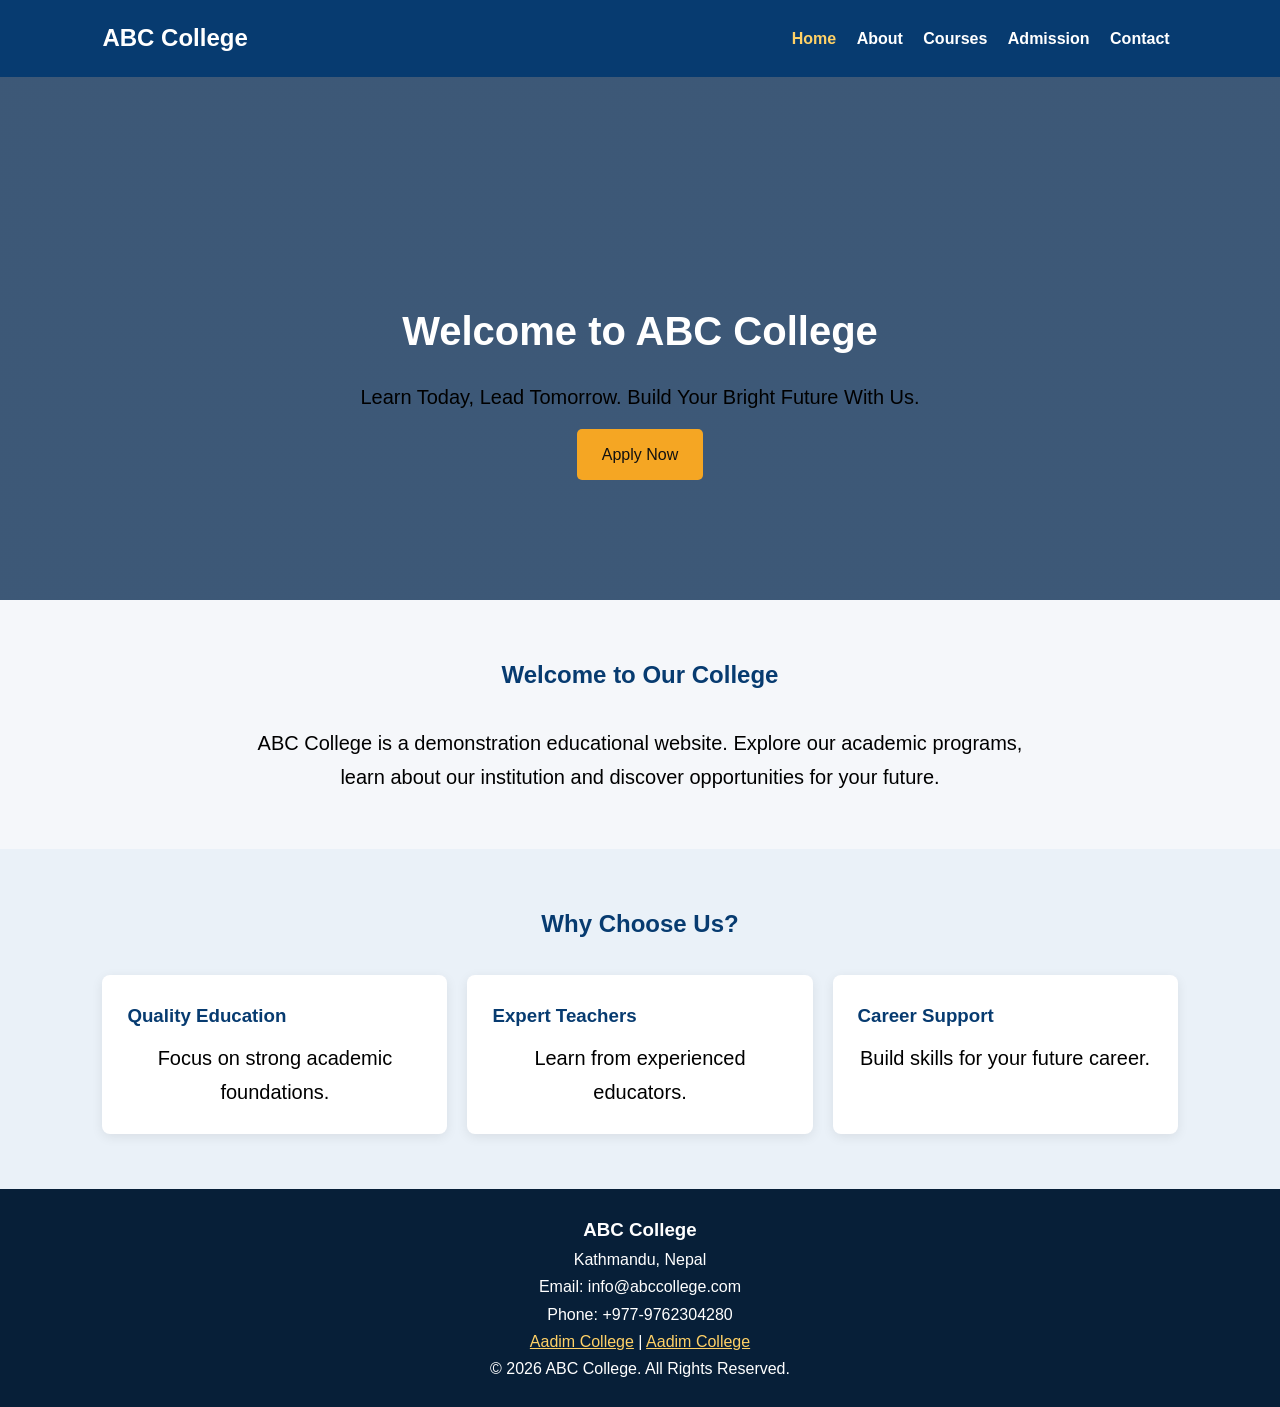
<file: index.html>
<!DOCTYPE html>
<html lang="en">
<head>
  <meta charset="UTF-8">
  <meta name="viewport" content="width=device-width, initial-scale=1">
  <title>ABC College | Home</title>
  <meta name="description" content="Welcome to ABC College in Kathmandu, Nepal. Discover our academic programs and admission opportunities.">
  <meta name="robots" content="index, follow">
  <link rel="canonical" href="https://www.abccollege.com/">
  <link rel="stylesheet" href="style.css">
  <style>
  
    h1{
        color: white;
        text-align: center;
        margin-top: 100px;
    }
    main p{
        color: rgb(0, 0, 0);
        text-align: center;
        font-size: 20px;
    }
  </style>
</head>
<body>
   

<header>
  <h2>ABC College</h2>
  <nav>
    <a class="active" href="index.html">Home</a>
    <a href="about.html">About</a>
    <a href="courses.html">Courses</a>
    <a href="admission.html">Admission</a>
    <a href="contact.html">Contact</a>
  </nav>
</header>

<main>
  <section class="hero">
    <h1>Welcome to ABC College</h1>
    <p>Learn Today, Lead Tomorrow. Build Your Bright Future With Us.</p>
    <a class="btn" href="admission.html">Apply Now</a>
  </section>

  <section class="content">
    <h2 class="section-title">Welcome to Our College</h2>
    <p>
     ABC College is a demonstration educational website.
      Explore our academic programs, learn about our institution
      and discover opportunities for your future.
    </p>
  </section>

  <section class="features">
    <h2 class="section-title">Why Choose Us?</h2>
    <div class="cards">
      <div class="card"><h3>Quality Education</h3><p>Focus on strong academic foundations.</p></div>
      <div class="card"><h3>Expert Teachers</h3><p>Learn from experienced educators.</p></div>
      <div class="card"><h3>Career Support</h3><p>Build skills for your future career.</p></div>
    </div>
  </section>
</main>
<footer>
  <h3>ABC College</h3>
  <p>Kathmandu, Nepal</p>
  <p>Email: info@abccollege.com</p>
  <p>Phone: +977-9762304280</p>
  <p>
    <a href="https://aadimcollege.edu.np">Aadim College</a> |
    <a href="https://aadimcollege.edu.np">Aadim College</a>
  </p>
  <p>© 2026 ABC College. All Rights Reserved.</p>
</footer>


</body>
</html>
</file>
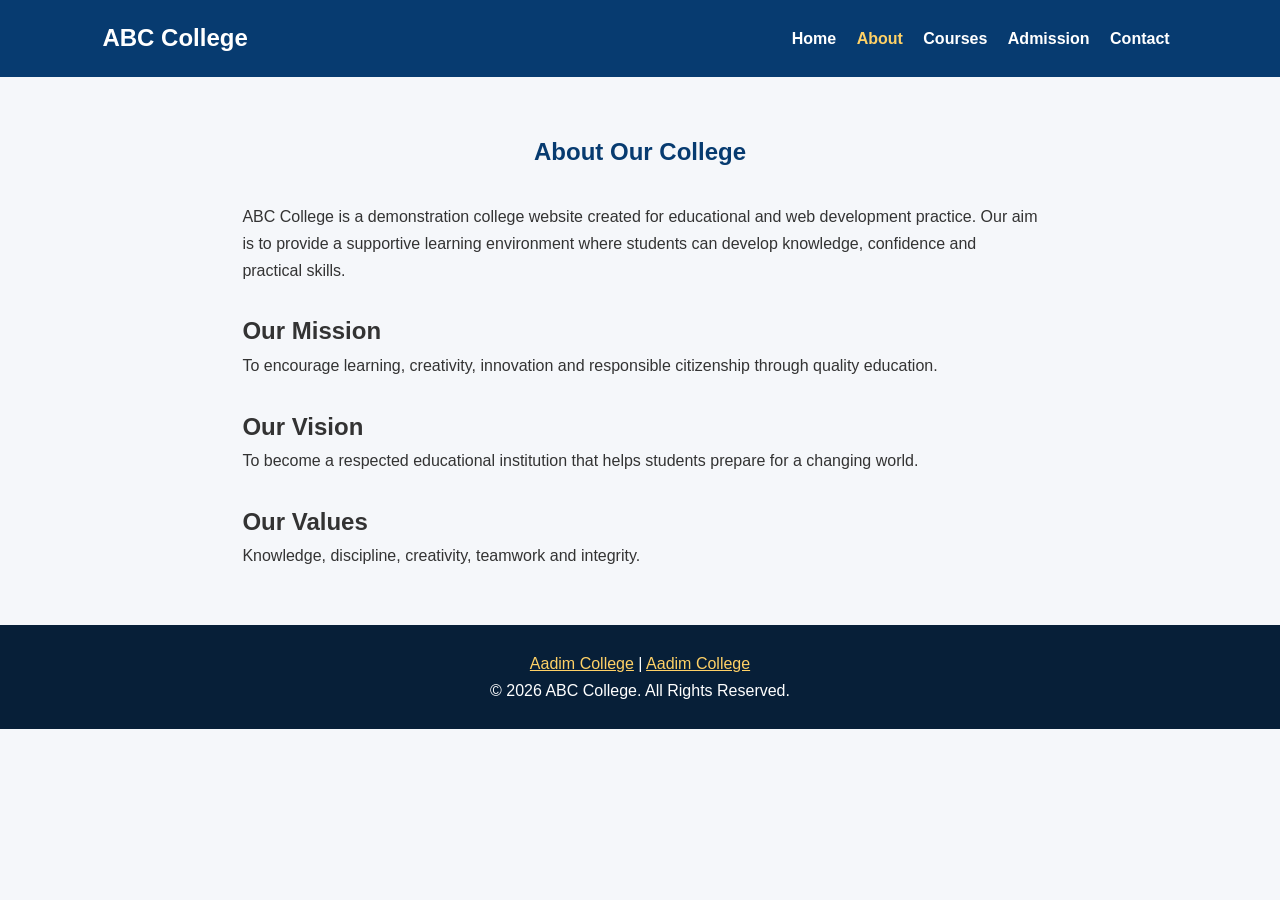
<file: about.html>
<!DOCTYPE html>
<html lang="en">
<head>
  <meta charset="UTF-8">
  <meta name="viewport" content="width=device-width, initial-scale=1">
  <title>About Us | ABC College</title>
  <meta name="description" content="Learn about ABC College, our educational mission, vision and commitment to students.">
  <meta name="robots" content="index, follow">
  <link rel="canonical" href="https://www.abccollege.com/about.html">
  <link rel="stylesheet" href="style.css">
</head>
<body>

<header>
  <h2>ABC College</h2>
  <nav>
    <a href="index.html">Home</a>
    <a class="active" href="about.html">About</a>
    <a href="courses.html">Courses</a>
    <a href="admission.html">Admission</a>
    <a href="contact.html">Contact</a>
  </nav>
</header>

<main>
  <section class="content">
    <h1 class="section-title">About Our College</h1>
    <p>
      ABC College is a demonstration college website created
      for educational and web development practice. Our aim is to
      provide a supportive learning environment where students can
      develop knowledge, confidence and practical skills.
    </p>

    <br>
    <h2>Our Mission</h2>
    <p>
      To encourage learning, creativity, innovation and responsible
      citizenship through quality education.
    </p>

    <br>
    <h2>Our Vision</h2>
    <p>
      To become a respected educational institution that helps
      students prepare for a changing world.
    </p>

    <br>
    <h2>Our Values</h2>
    <p>Knowledge, discipline, creativity, teamwork and integrity.</p>
  </section>
</main>

<footer>
    <a href="https://aadimcollege.edu.np">Aadim College</a> |
    <a href="https://aadimcollege.edu.np">Aadim College</a>
  <p>© 2026 ABC College. All Rights Reserved.</p>
</footer>

</body>
</html>
</file>
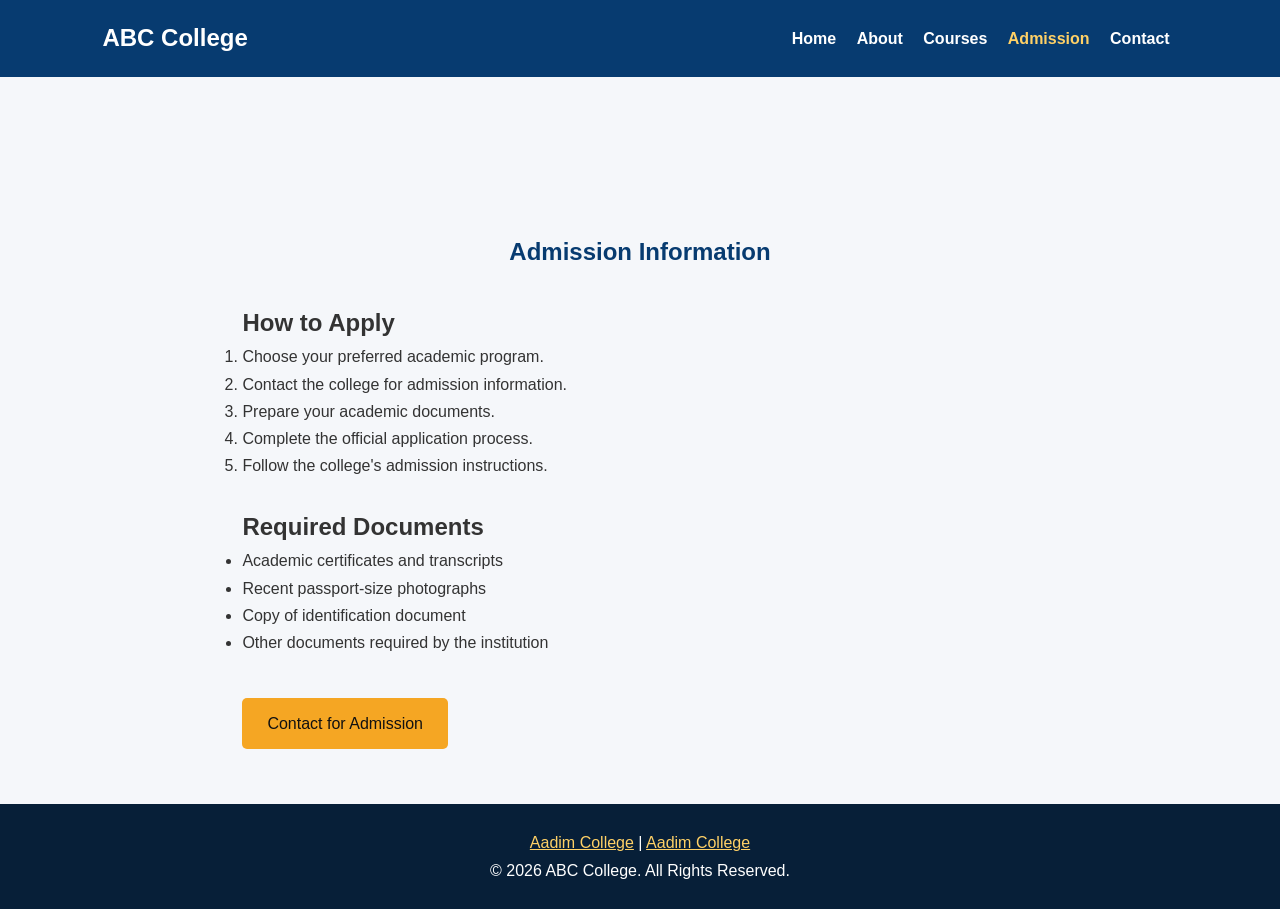
<file: admission.html>
<!DOCTYPE html>
<html lang="en">
<head>
  <meta charset="UTF-8">
  <meta name="viewport" content="width=device-width, initial-scale=1">
  <title>Admission | ABC College</title>
  <meta name="description" content="Learn about the admission process and how to apply to ABC College.">
  <meta name="robots" content="index, follow">
  <link rel="canonical" href="https://www.abccollege.com/admission.html">
  <link rel="stylesheet" href="style.css">
   <style>
 
    h1{
        color: rgb(0, 0, 0);
        text-align: center;
        margin-top: 100px;
    }
    main p{
        color: rgb(0, 0, 0);
        text-align: center;
        font-size: 20px;
    }
  </style>
</head>
<body>

<header>
  <h2>ABC College</h2>
  <nav>
    <a href="index.html">Home</a>
    <a href="about.html">About</a>
    <a href="courses.html">Courses</a>
    <a class="active" href="admission.html">Admission</a>
    <a href="contact.html">Contact</a>
  </nav>
</header>

<main>
  <section class="content">
    <h1 class="section-title">Admission Information</h1>

    <h2>How to Apply</h2>
    <ol>
      <li>Choose your preferred academic program.</li>
      <li>Contact the college for admission information.</li>
      <li>Prepare your academic documents.</li>
      <li>Complete the official application process.</li>
      <li>Follow the college's admission instructions.</li>
    </ol>

    <br>
    <h2>Required Documents</h2>
    <ul>
      <li>Academic certificates and transcripts</li>
      <li>Recent passport-size photographs</li>
      <li>Copy of identification document</li>
      <li>Other documents required by the institution</li>
    </ul>

    <br>
    <a class="btn" href="contact.html">Contact for Admission</a>
  </section>
</main>

<footer>
  <a href="https://aadimcollege.edu.np">Aadim College</a> |
  <a href="https://aadimcollege.edu.np">Aadim College</a>
  <p>© 2026 ABC College. All Rights Reserved.</p>
</footer>

</body>
</html>
</file>
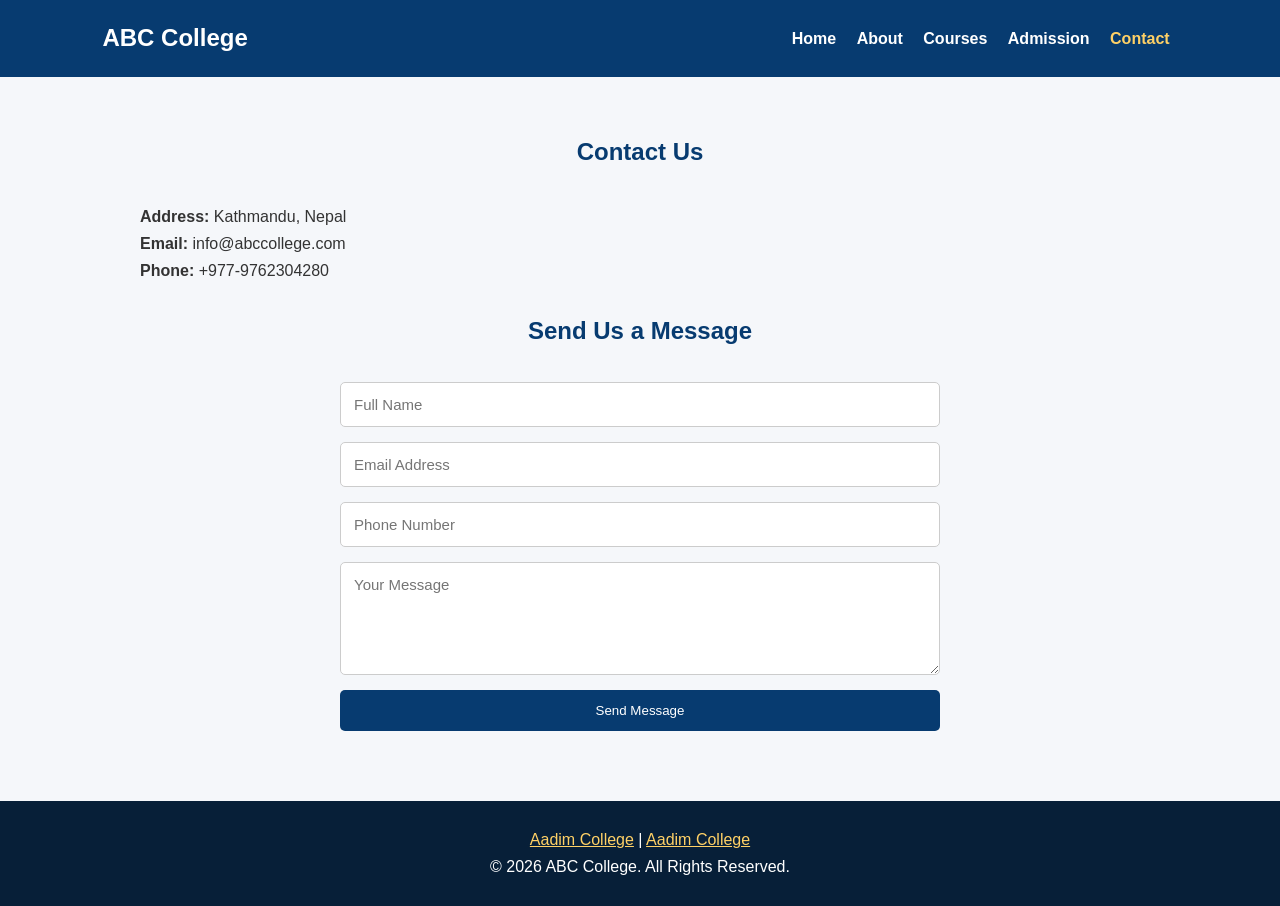
<file: contact.html>
<!DOCTYPE html>
<html lang="en">
<head>
  <meta charset="UTF-8">
  <meta name="viewport" content="width=device-width, initial-scale=1">
  <title>Contact Us | ABC College</title>
  <meta name="description" content="Contact ABC College in Kathmandu, Nepal, for information about courses and admission.">
  <meta name="robots" content="index, follow">
  <link rel="canonical" href="https://www.abccollege.com/contact.html">
  <link rel="stylesheet" href="style.css">
</head>
<body>

<header>
  <h2>ABC College</h2>
  <nav>
    <a href="index.html">Home</a>
    <a href="about.html">About</a>
    <a href="courses.html">Courses</a>
    <a href="admission.html">Admission</a>
    <a class="active" href="contact.html">Contact</a>
  </nav>
</header>

<main>
  <section>
    <h1 class="section-title">Contact Us</h1>

    <div class="content">
      <p><strong>Address:</strong> Kathmandu, Nepal</p>
      <p><strong>Email:</strong> info@abccollege.com</p>
      <p><strong>Phone:</strong> +977-9762304280</p>
    </div>

    <br>

    <h2 class="section-title">Send Us a Message</h2>

    <form id="contactForm">
      <input type="text" name="name" placeholder="Full Name" required>
      <input type="email" name="email" placeholder="Email Address" required>
      <input type="tel" name="phone" placeholder="Phone Number">
      <textarea name="message" rows="5" placeholder="Your Message" required></textarea>
      <button type="submit">Send Message</button>
      <p id="formMessage" role="status" aria-live="polite"></p>
    </form>
  </section>
</main>

<footer>
    <a href="https://aadimcollege.edu.np">Aadim College</a> |   
    <a href="https://aadimcollege.edu.np">Aadim College</a>
  <p>© 2026 ABC College. All Rights Reserved.</p>
</footer>

<script>
document.getElementById("contactForm").addEventListener("submit", function(event) {
  event.preventDefault();
  document.getElementById("formMessage").textContent =
    "Thank you! This demo form does not send or save messages yet.";
  this.reset();
});
</script>

</body>
</html>
</file>
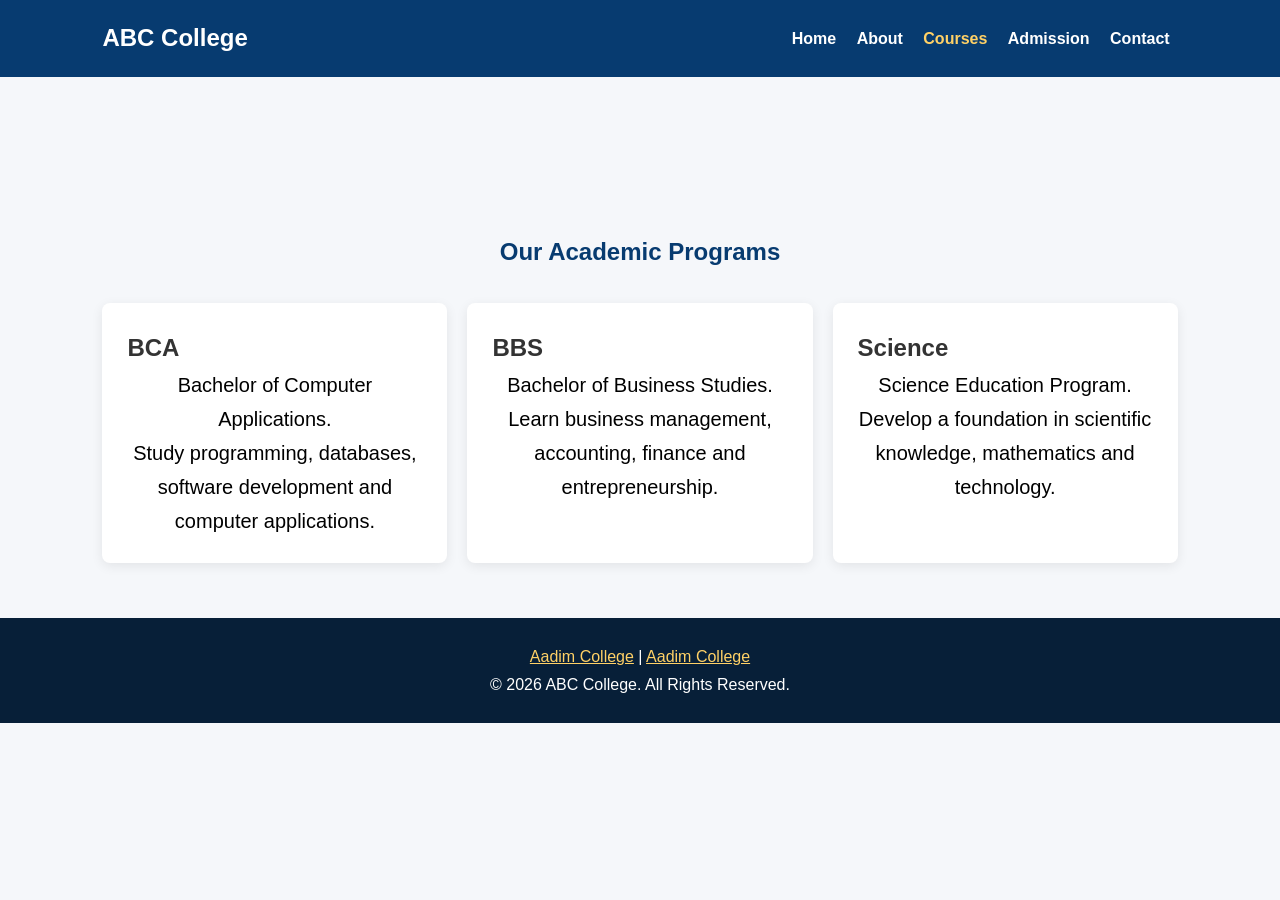
<file: courses.html>
<!DOCTYPE html>
<html lang="en">
<head>
  <meta charset="UTF-8">
  <meta name="viewport" content="width=device-width, initial-scale=1">
  <title>Courses | ABC College</title>
  <meta name="description" content="Explore BCA, BBS and Science academic programs at ABC College.">
  <meta name="robots" content="index, follow">
  <link rel="canonical" href="https://www.abccollege.com/courses.html">
  <link rel="stylesheet" href="style.css">
  <style>
   
    h1{
        color: white;
        text-align: center;
        margin-top: 100px;
    }
    main p{
        color: rgb(0, 0, 0);
        text-align: center;
        font-size: 20px;
    }
    .section-title cards{
        background-color: rgba(255, 255, 255, 0.1);
      backdrop-filter: blur(5px);
      border: 1px solid rgba(255, 255, 255, 0.1);
      border-radius: 15px;
      padding: 25px;
      text-align: center;
    }
    </style>
</head>
<body>

<header>
  <h2>ABC College</h2>
  <nav>
    <a href="index.html">Home</a>
    <a href="about.html">About</a>
    <a class="active" href="courses.html">Courses</a>
    <a href="admission.html">Admission</a>
    <a href="contact.html">Contact</a>
  </nav>
</header>

<main>
  <section>
    <h1 class="section-title">Our Academic Programs</h1>

    <div class="cards">
      <div class="card">
        
        <h2>BCA</h2>
        <p>Bachelor of Computer Applications.</p>
        <p>Study programming, databases, software development and computer applications.</p>
      </div>

      <div class="card">
        <h2>BBS</h2>
        <p>Bachelor of Business Studies.</p>
        <p>Learn business management, accounting, finance and entrepreneurship.</p>
      </div>

      <div class="card">
        <h2>Science</h2>
        <p>Science Education Program.</p>
        <p>Develop a foundation in scientific knowledge, mathematics and technology.</p>
      </div>
    </div>
  </section>
</main>

<footer>
    <a href="https://aadimcollege.edu.np">Aadim College</a> |
    <a href="https://aadimcollege.edu.np">Aadim College</a>
  <p>© 2026 ABC College. All Rights Reserved.</p>
</footer>

</body>
</html>
</file>
<file: style.css>
* {
  margin: 0;
  padding: 0;
  box-sizing: border-box;
  font-family: Arial, sans-serif;
}

body {
  background: #f5f7fa;
  color: #333;
  line-height: 1.7;
}

header {
  background: #073b70;
  color: white;
  padding: 18px 8%;
  display: flex;
  justify-content: space-between;
  align-items: center;
  flex-wrap: wrap;
}

nav a {
  color: white;
  text-decoration: none;
  margin: 8px;
  font-weight: bold;
}

nav a:hover,
nav a.active {
  color: #ffd166;
}

.hero {
  background: linear-gradient(rgba(0,35,75,.75),rgba(0,35,75,.75)),
  url("https://images.unsplash.com/photo-1523050854058-8df90110c9f1")
  center/cover;
  color: white;
  text-align: center;
  padding: 120px 20px;
}

.hero h1 {
  font-size: 40px;
  margin-bottom: 15px;
}

.btn {
  display: inline-block;
  background: #f5a623;
  color: #111;
  padding: 12px 25px;
  text-decoration: none;
  border-radius: 5px;
  margin-top: 15px;
}

section {
  padding: 55px 8%;
}

.section-title {
  text-align: center;
  color: #073b70;
  margin-bottom: 30px;
}

.content {
  max-width: 1000px;
  margin: auto;
}

.cards {
  display: grid;
  grid-template-columns: repeat(auto-fit,minmax(220px,1fr));
  gap: 20px;
}

.card {
  background: white;
  padding: 25px;
  border-radius: 8px;
  box-shadow: 0 3px 12px rgba(0,0,0,.08);
}

.card h3 {
  color: #073b70;
  margin-bottom: 10px;
}

.features {
  background: #eaf1f8;
}

form {
  max-width: 600px;
  margin: auto;
  display: flex;
  flex-direction: column;
  gap: 15px;
}

input, textarea {
  padding: 13px;
  border: 1px solid #ccc;
  border-radius: 5px;
  font-size: 15px;
  width: 100%;
}

button {
  padding: 13px;
  background: #073b70;
  color: white;
  border: none;
  border-radius: 5px;
  cursor: pointer;
}

footer {
  background: #071f38;
  color: white;
  text-align: center;
  padding: 25px;
}

footer a {
  color: #ffd166;
}

@media(max-width:650px) {
  header {
    flex-direction: column;
    gap: 15px;
  }

  nav {
    text-align: center;
  }

  nav a {
    display: inline-block;
    margin: 5px;
  }

  .hero h1 {
    font-size: 30px;
  }
}
</file>
